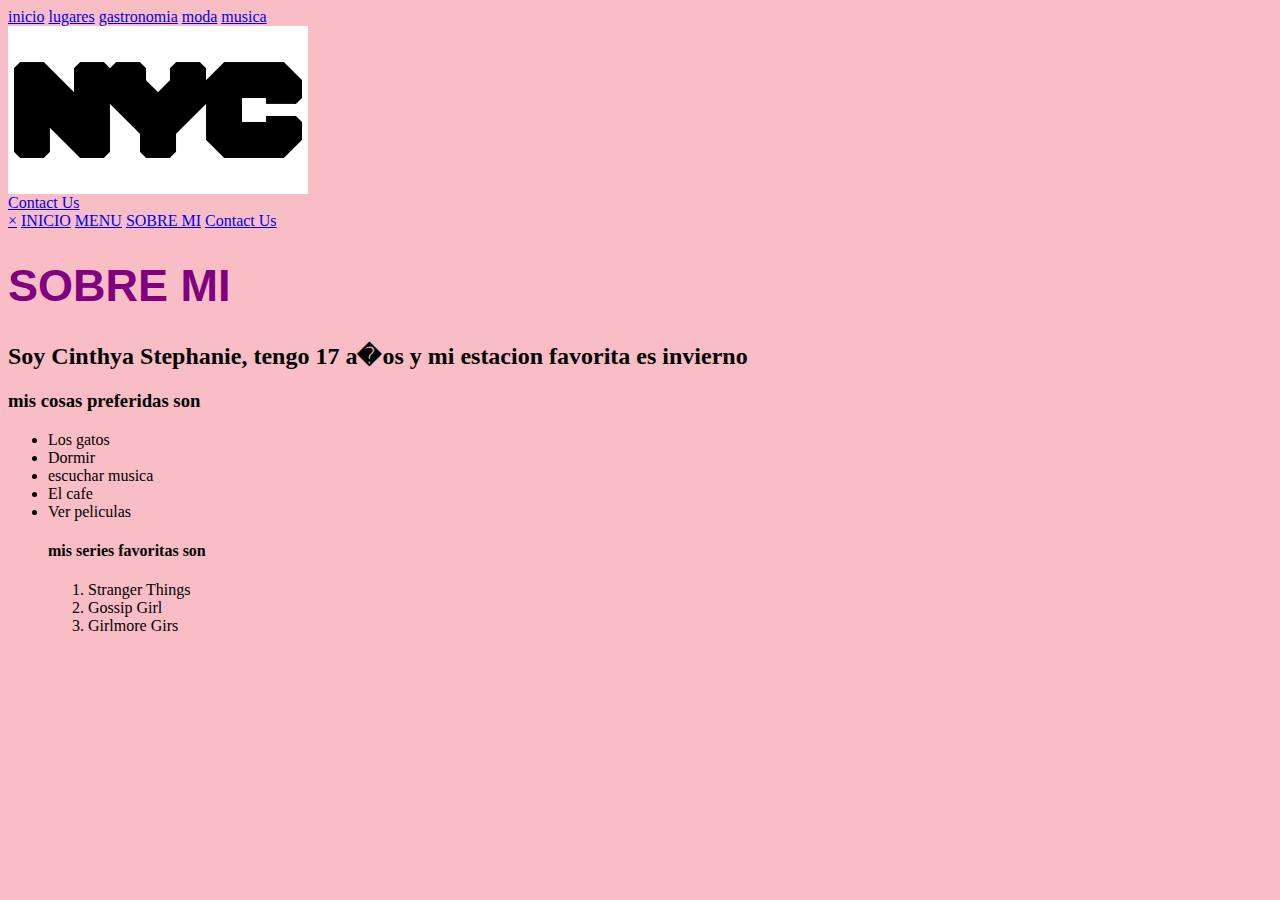
<file: WEB/HTML/contacto.html>
<html>
 <head>
   <meta charset="UTF-8">
   <link rel="stylesheet" href="../CSS/estilo.css">
   <title> mi pagina </title>
 </head>
 <body>
<nav class="navbar">
        <div class="menu-left">
            <a href="pagina3.HTML">inicio</a>
            <a href="pagina2.HTML">lugares</a>
            <a href="SOBREMI.HTML">gastronomia</a>
            <a href="MODA.HTML">moda</a>
            <a href="musica.HTML">musica</a>
        </div>
        <div class="logo">
            <img src="../IMAGENES/IMAGEN6.png" alt="Logo">
        </div>
        <div class="menu-right">
            <a href="contacto.HTML" class="cta-button">Contact Us</a>
            <div class="hamburger" onclick="toggleMobileMenu()">
                <span></span>
                <span></span>
                <span></span>
            </div>
        </div>
    </nav>
    <div id="mobileMenu" class="mobile-menu">
        <a href="#" class="closebtn" onclick="toggleMobileMenu()">&times;</a>
        <a href="#">INICIO</a>
        <a href="#">MENU</a>
        <a href="#">SOBRE MI</a>
       <a href="contacto.HTML" class="cta-button">Contact Us</a>
       
    </div>
    <h1> SOBRE MI </h1>
    <h2> Soy Cinthya Stephanie, tengo 17 a�os y mi estacion favorita es invierno </h2>
    <h3> mis cosas preferidas son </h3>
    <ul>
      <li> Los gatos </li>
      <li> Dormir </li>
      <li> escuchar musica </li>
      <li> El cafe </li>
      <li> Ver peliculas </li>
    <h4> mis series favoritas son </h4>
     <ol> 
       <li> Stranger Things </li>
       <li> Gossip Girl </li>
       <li> Girlmore Girs </li>
      </ol>
    </ul>
 </body>
</html>
</file>
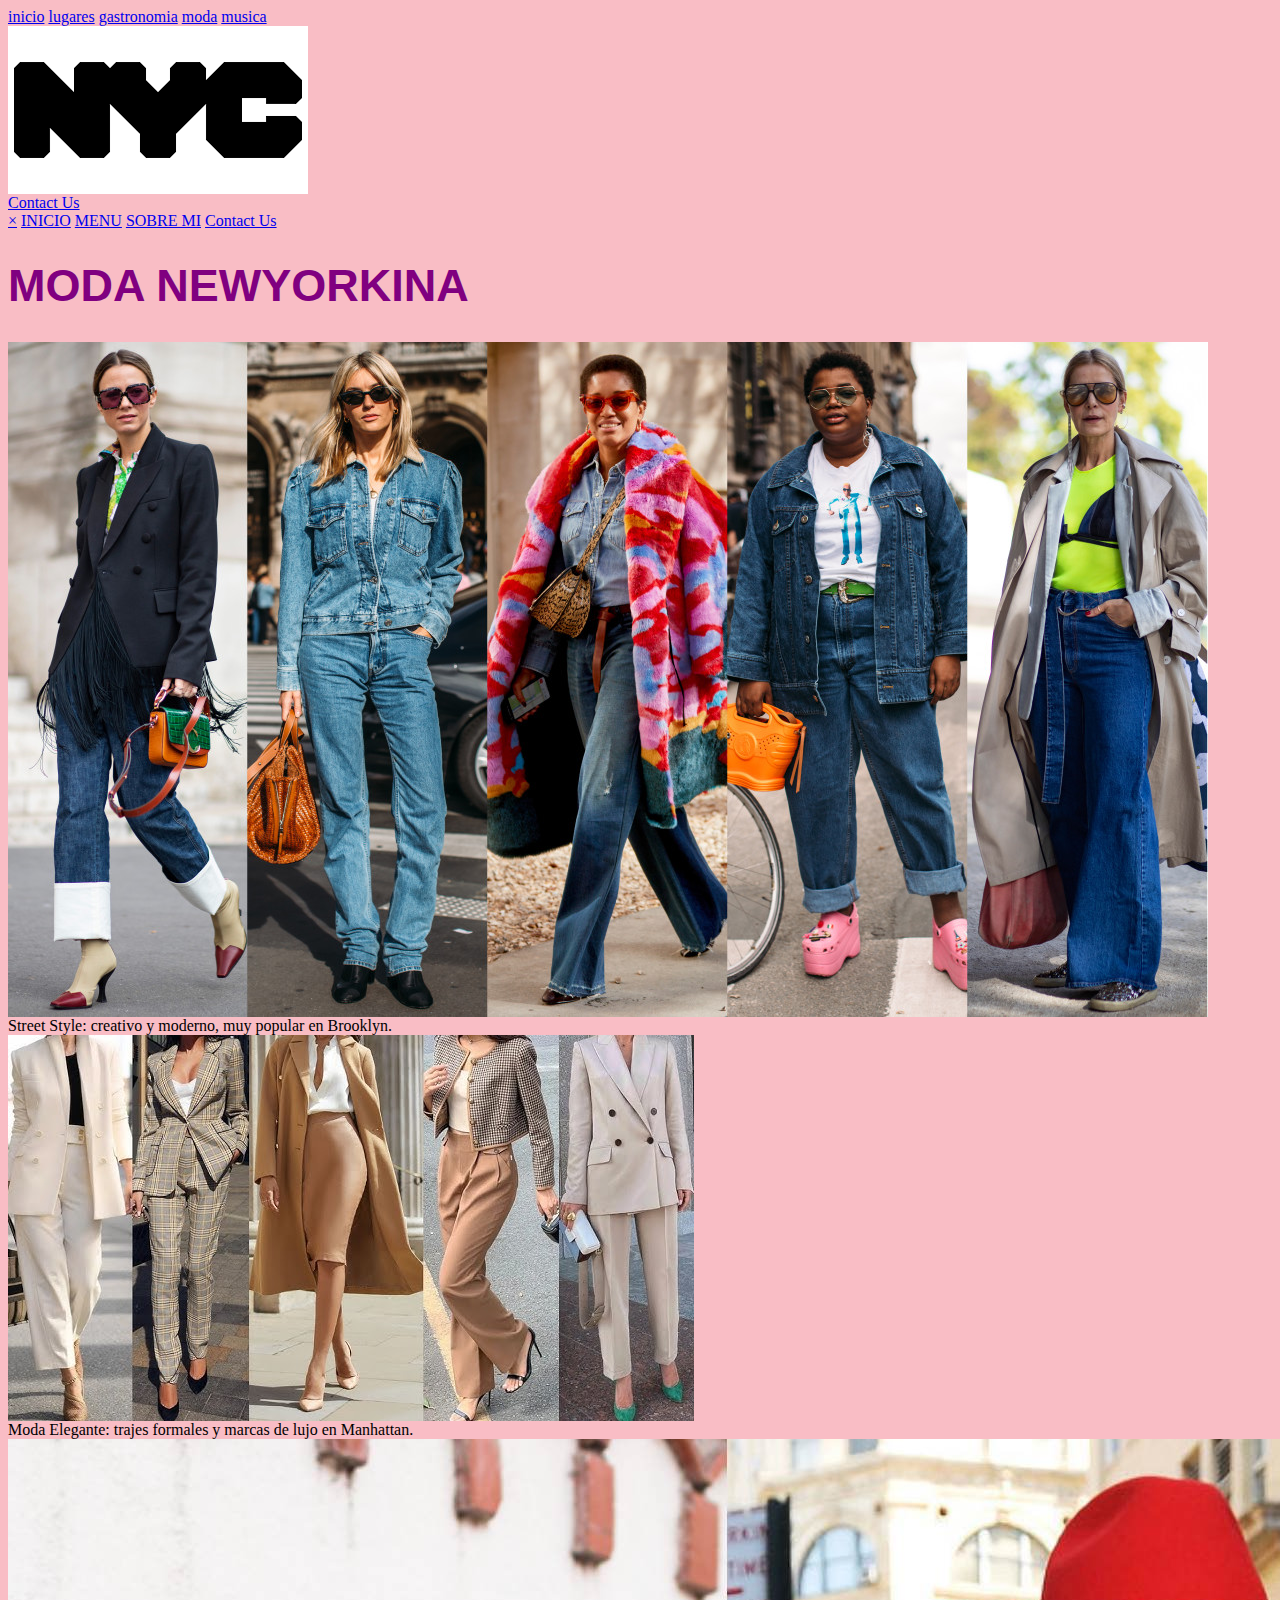
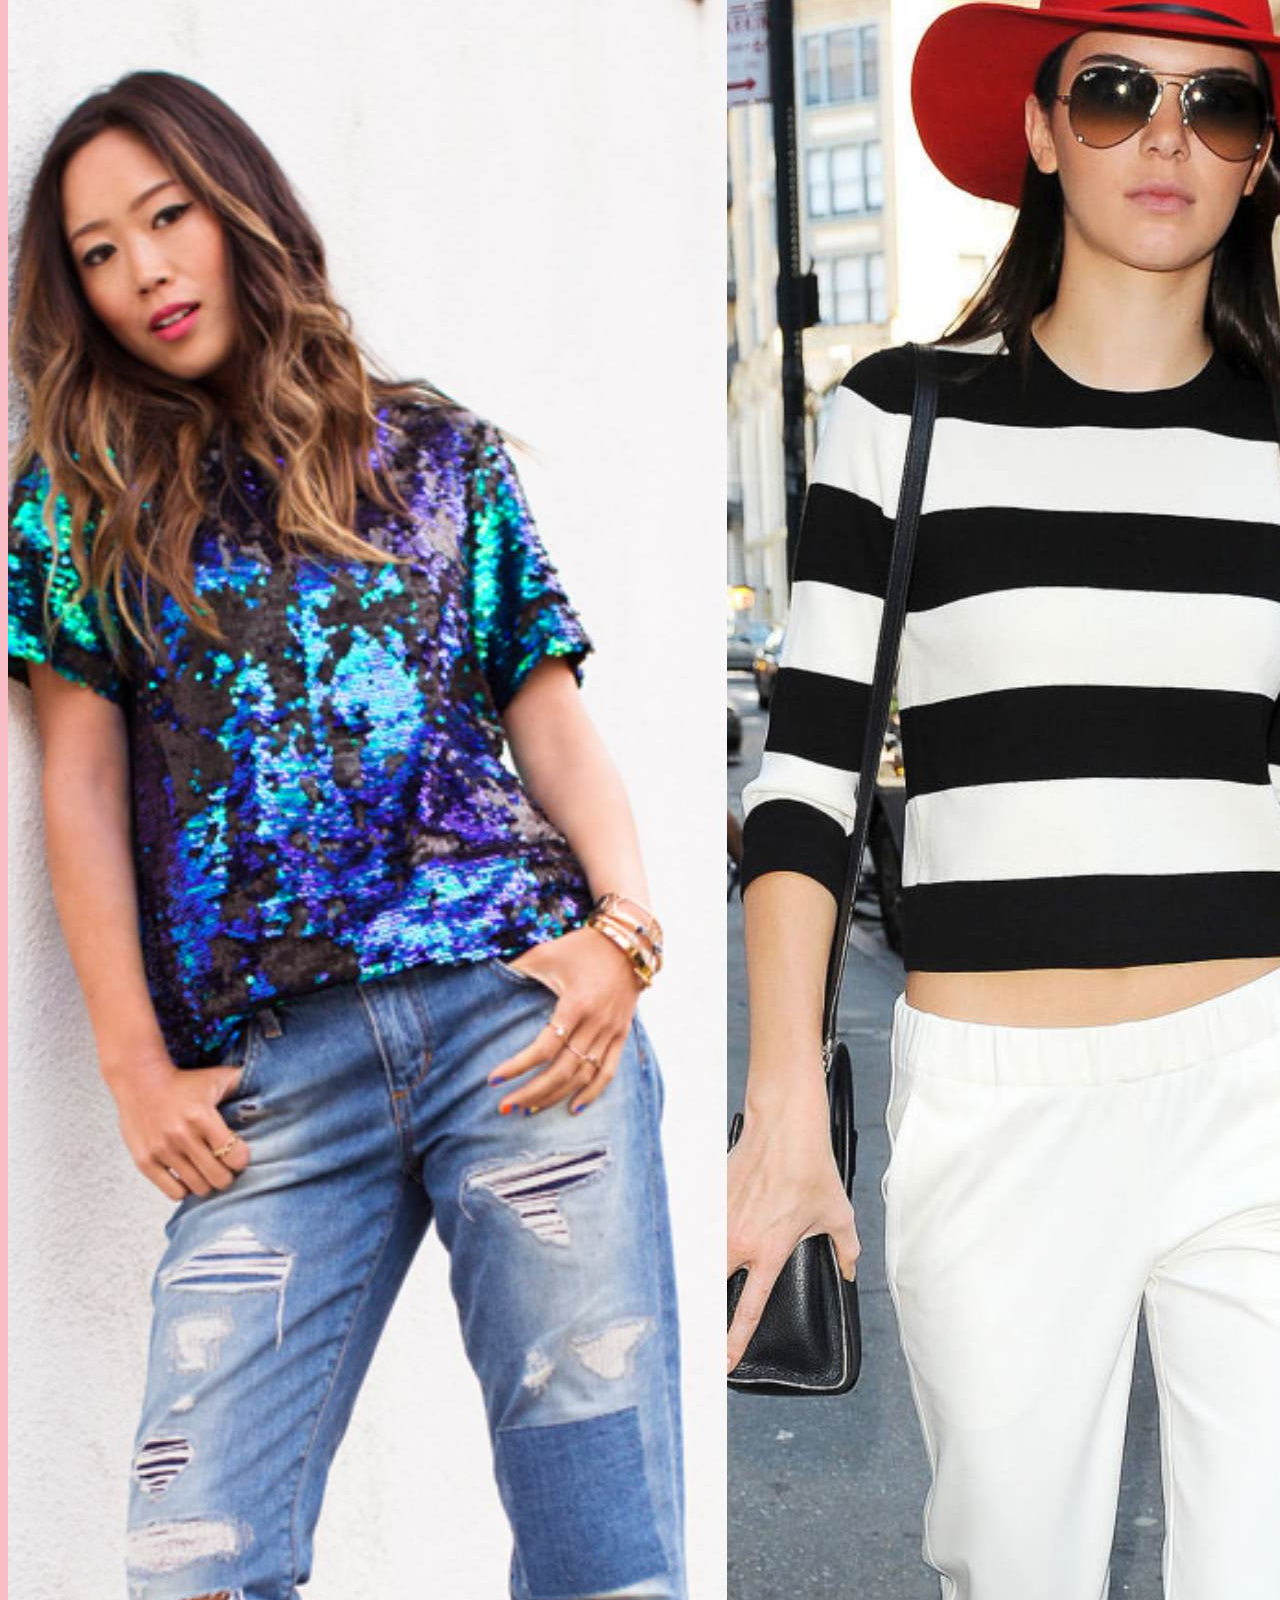
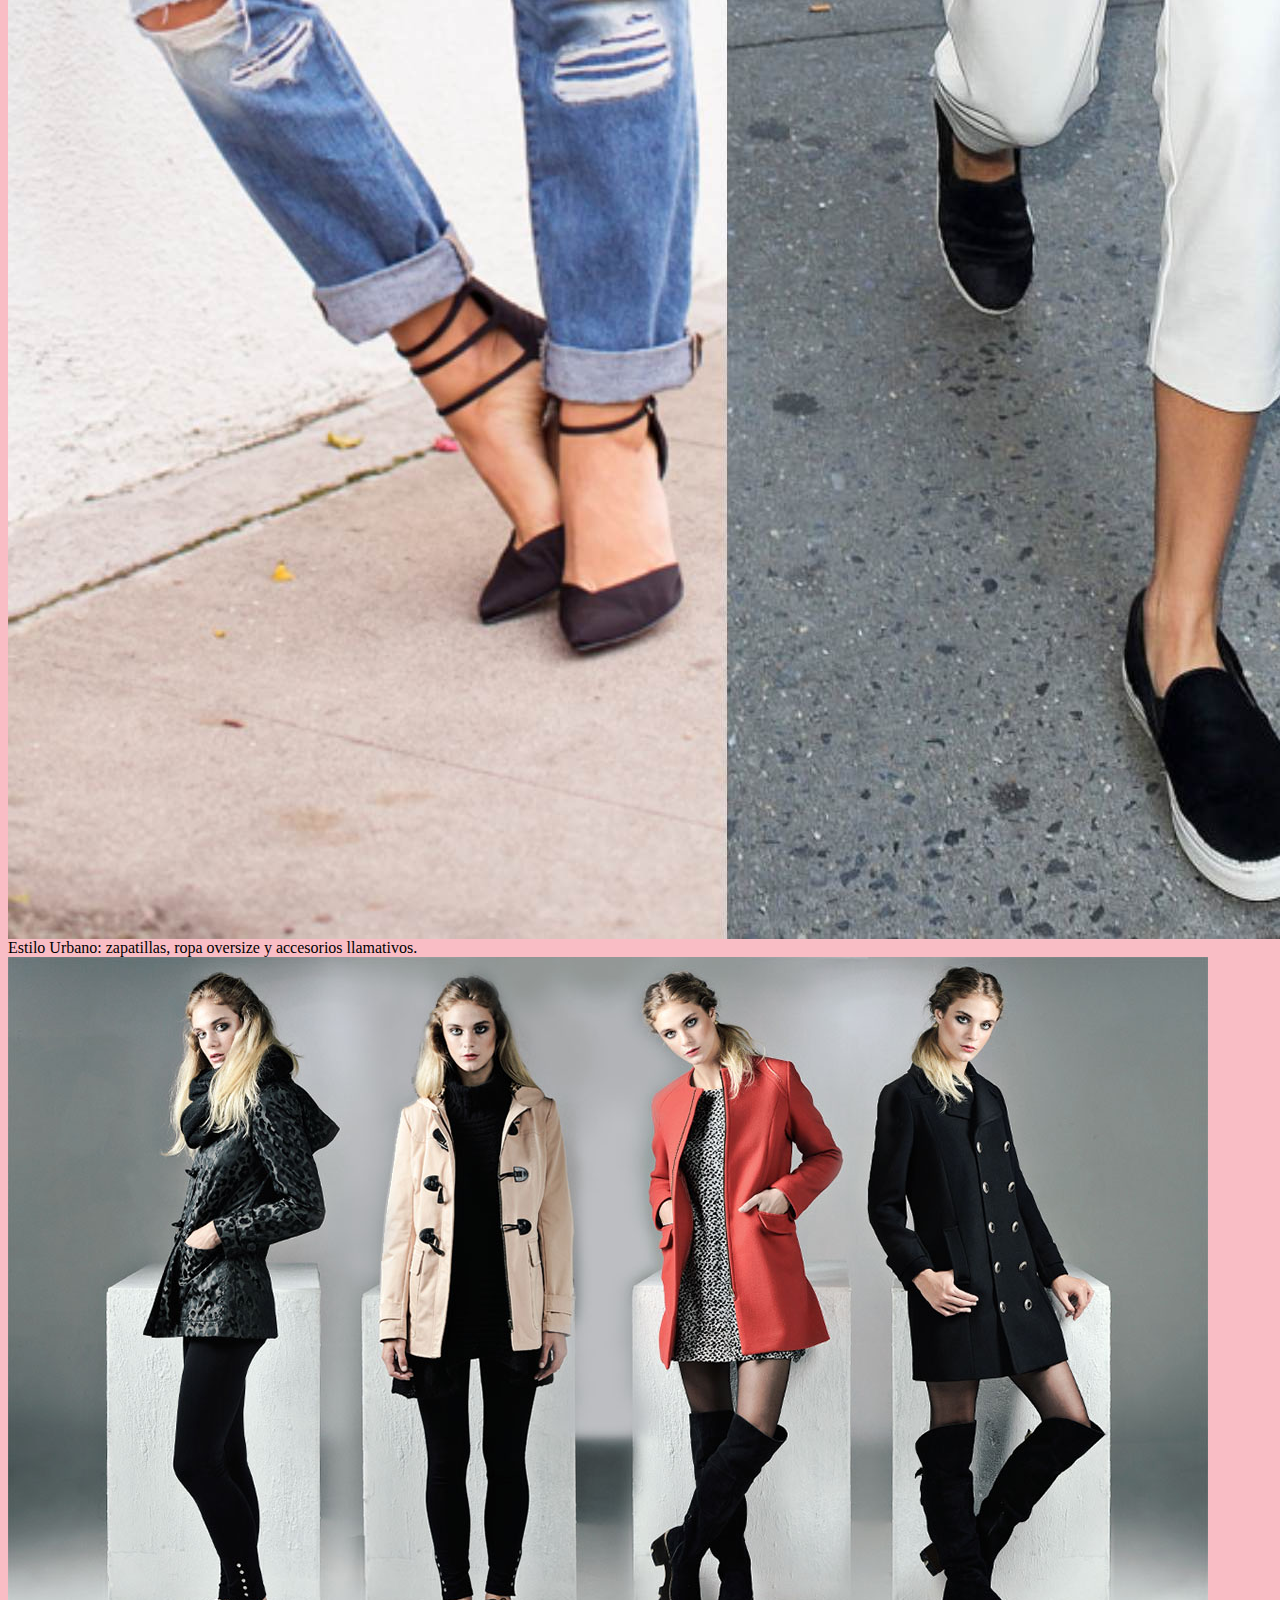
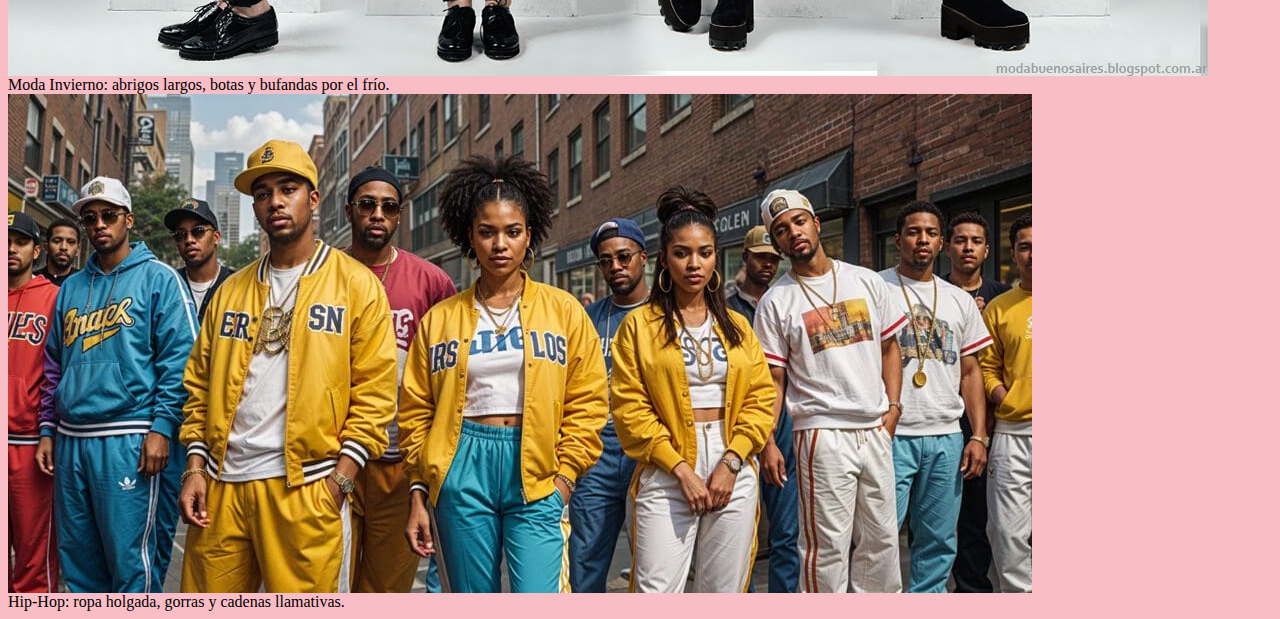
<file: WEB/HTML/MODA.html>
<html>
 <head>
   <meta charset="UTF-8">
   <link rel="stylesheet" href="../CSS/estilo.css">
   <title> PAGINA3 </title>
 </head>
 <body>
 <nav class="navbar">
        <div class="menu-left">
           <a href="pagina3.HTML">inicio</a>
            <a href="pagina2.HTML">lugares</a>
            <a href="SOBREMI.HTML">gastronomia</a>
            <a href="MODA.HTML">moda</a>
            <a href="musica.HTML">musica</a>
        </div>
        <div class="logo">
            <img src="../IMAGENES/IMAGEN6.png" alt="Logo">
        </div>
        <div class="menu-right">
            <a href="contacto.HTML" class="cta-button">Contact Us</a>
            <div class="hamburger" onclick="toggleMobileMenu()">
                <span></span>
                <span></span>
                <span></span>
            </div>
        </div>
    </nav>
    <div id="mobileMenu" class="mobile-menu">
        <a href="#" class="closebtn" onclick="toggleMobileMenu()">&times;</a>
        <a href="pagina3.HTML">INICIO</a>
        <a href="pagina3.HTML">MENU</a>
        <a href="contacto.HTML">SOBRE MI</a>
        <a href="contacto.HTML" class="cta-button">Contact Us</a>
      </div> 
     <h1> MODA NEWYORKINA </h1>
    <div class="galeria">

        <div class="tarjeta">
            <img src="../IMAGENES/IMAGEN40.jpg" alt="Street Style">
            <div class="descripcion">Street Style: creativo y moderno, muy popular en Brooklyn.</div>
        </div>

        <div class="tarjeta">
            <img src="../IMAGENES/IMAGEN32.jpg" alt="Moda Elegante">
            <div class="descripcion">Moda Elegante: trajes formales y marcas de lujo en Manhattan.</div>
        </div>

        <div class="tarjeta">
            <img src="../IMAGENES/IMAGEN41.jpg" alt="Estilo Urbano">
            <div class="descripcion">Estilo Urbano: zapatillas, ropa oversize y accesorios llamativos.</div>
        </div>

        <div class="tarjeta">
            <img src="../IMAGENES/IMAGEN34.jpg" alt="Moda Invierno">
            <div class="descripcion">Moda Invierno: abrigos largos, botas y bufandas por el frío.</div>
        </div>

        <div class="tarjeta">
            <img src="../IMAGENES/IMAGEN43.jpg" alt="Moda Hip Hop">
            <div class="descripcion">Hip-Hop: ropa holgada, gorras y cadenas llamativas.</div>
        </div>

    </div>
           
 </body>
</html>
</file>
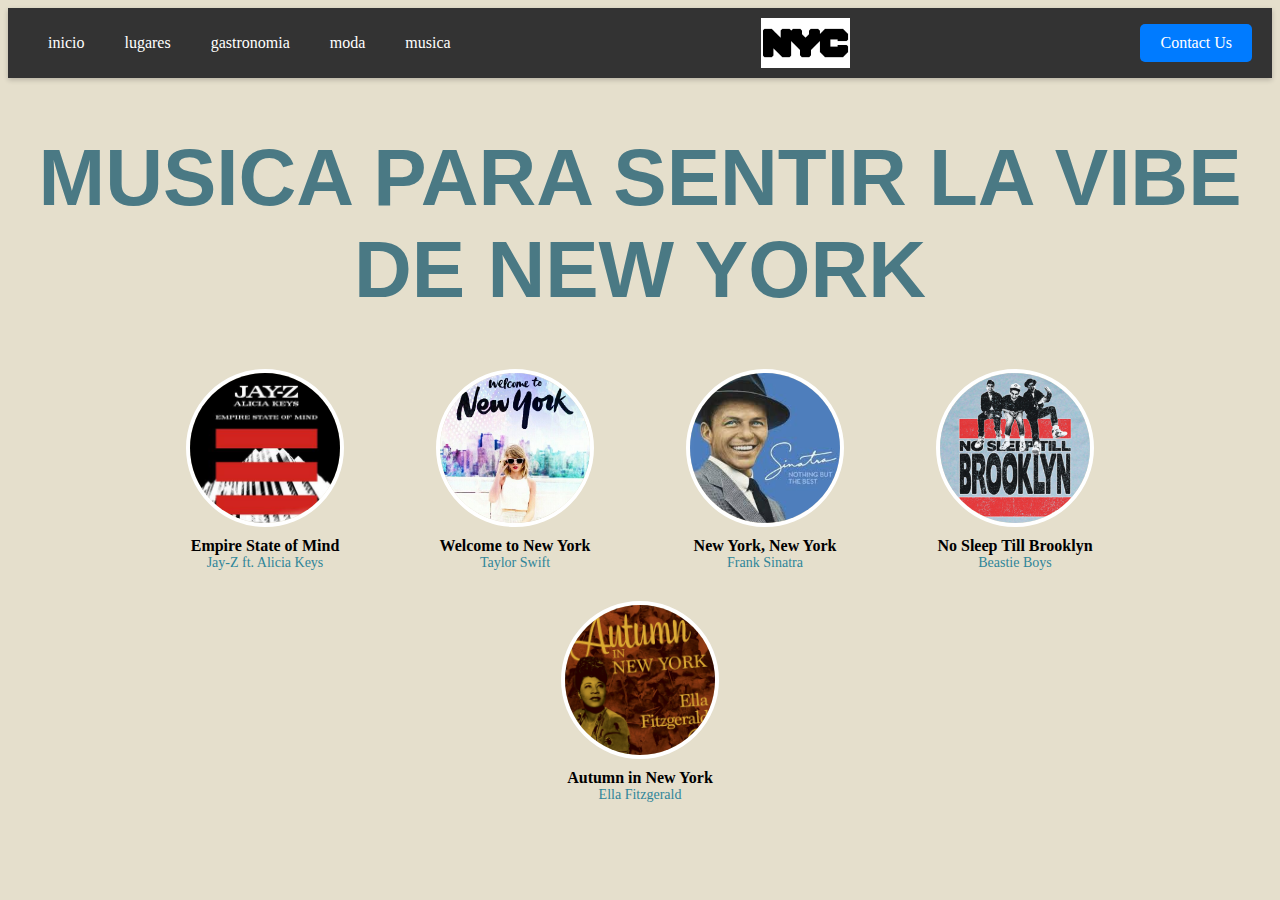
<file: WEB/HTML/musica.html>
<html>
 <head>
   <meta charset="UTF-8">
   <link rel="stylesheet" href="../CSS3/estilo.css">
   <title> INICIO </title>
 </head>
 <body>
 <nav class="navbar">
        <div class="menu-left">
            <a href="pagina3.HTML">inicio</a>
            <a href="pagina2.HTML">lugares</a>
            <a href="SOBREMI.HTML">gastronomia</a>
            <a href="MODA.HTML">moda</a>
            <a href="musica.HTML">musica</a>
        </div>
        <div class="logo">
            <img src="../IMAGENES/IMAGEN6.png" alt="Logo">
        </div>
        <div class="menu-right">
            <a href="contacto.HTML" class="cta-button">Contact Us</a>
            <div class="hamburger" onclick="toggleMobileMenu()">
                <span></span>
                <span></span>
                <span></span>
            </div>
        </div>
    </nav>
    <div id="mobileMenu" class="mobile-menu">
        <a href="#" class="closebtn" onclick="toggleMobileMenu()">&times;</a>
        <a href="#">INICIO</a>
        <a href="#">MENU</a>
        <a href="#">SOBRE MI</a>
        <a href="#" class="cta-button">Contact Us</a>
    </div>
   <h1> MUSICA PARA SENTIR LA VIBE DE NEW YORK</h1>
  
         <div class="galeria-musica">

        <div class="tarjeta-musica">
            <img src="../IMAGENES/IMAGEN60.jpg" alt="Empire State of Mind">
            <div class="info">
                <p class="cancion">Empire State of Mind</p>
                <p class="artista">Jay-Z ft. Alicia Keys</p>
            </div>
        </div>

        <div class="tarjeta-musica">
            <img src="../IMAGENES/IMAGEN61.jpg" alt="Welcome to New York">
            <div class="info">
                <p class="cancion">Welcome to New York</p>
                <p class="artista">Taylor Swift</p>
            </div>
        </div>

        <div class="tarjeta-musica">
            <img src="../IMAGENES/IMAGEN62.jpg" alt="New York, New York">
            <div class="info">
                <p class="cancion">New York, New York</p>
                <p class="artista">Frank Sinatra</p>
            </div>
        </div>

        <div class="tarjeta-musica">
            <img src="../IMAGENES/IMAGEN63.jpg" alt="No Sleep Till Brooklyn">
            <div class="info">
                <p class="cancion">No Sleep Till Brooklyn</p>
                <p class="artista">Beastie Boys</p>
            </div>
        </div>

        <div class="tarjeta-musica">
            <img src="../IMAGENES/IMAGEN64.jpg" alt="Autumn in New York">
            <div class="info">
                <p class="cancion">Autumn in New York</p>
                <p class="artista">Ella Fitzgerald</p>
            </div>
     
        
        </div>

    </div>   
     
 </body>
</html>
</file>
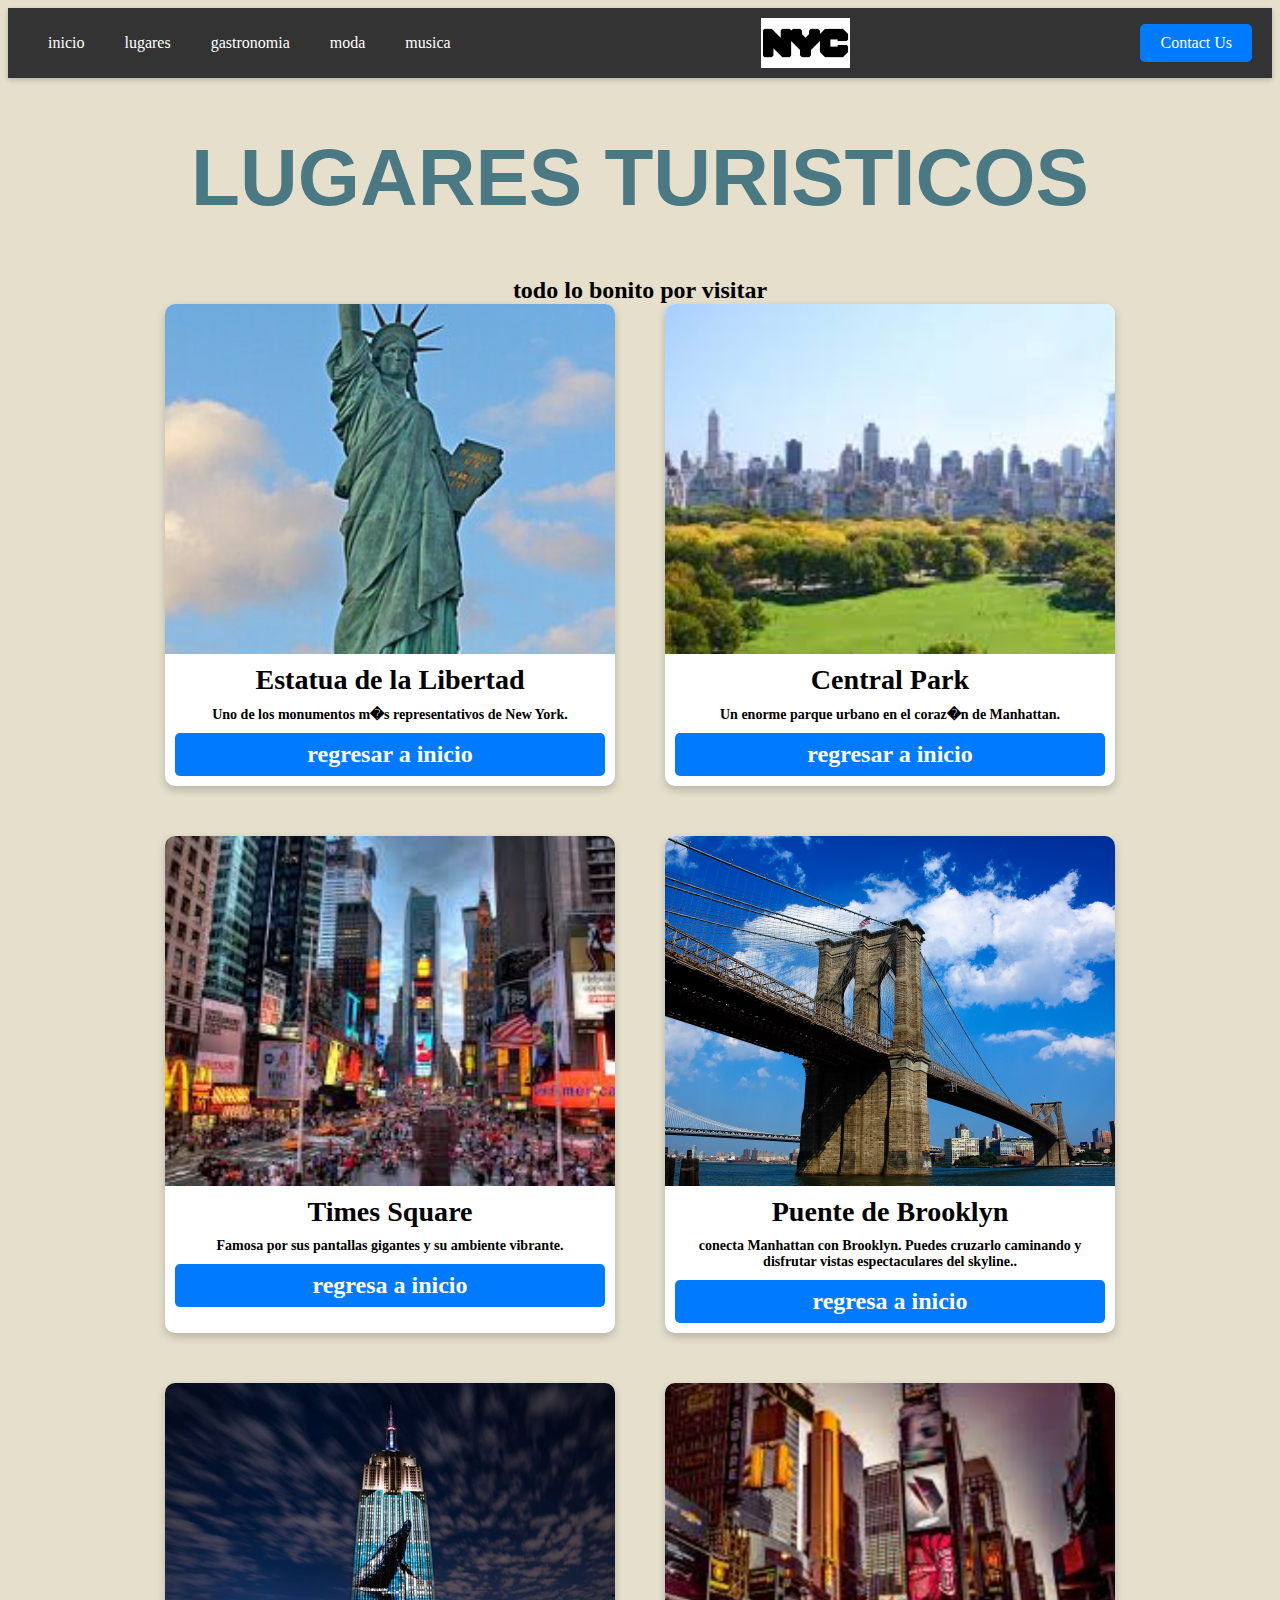
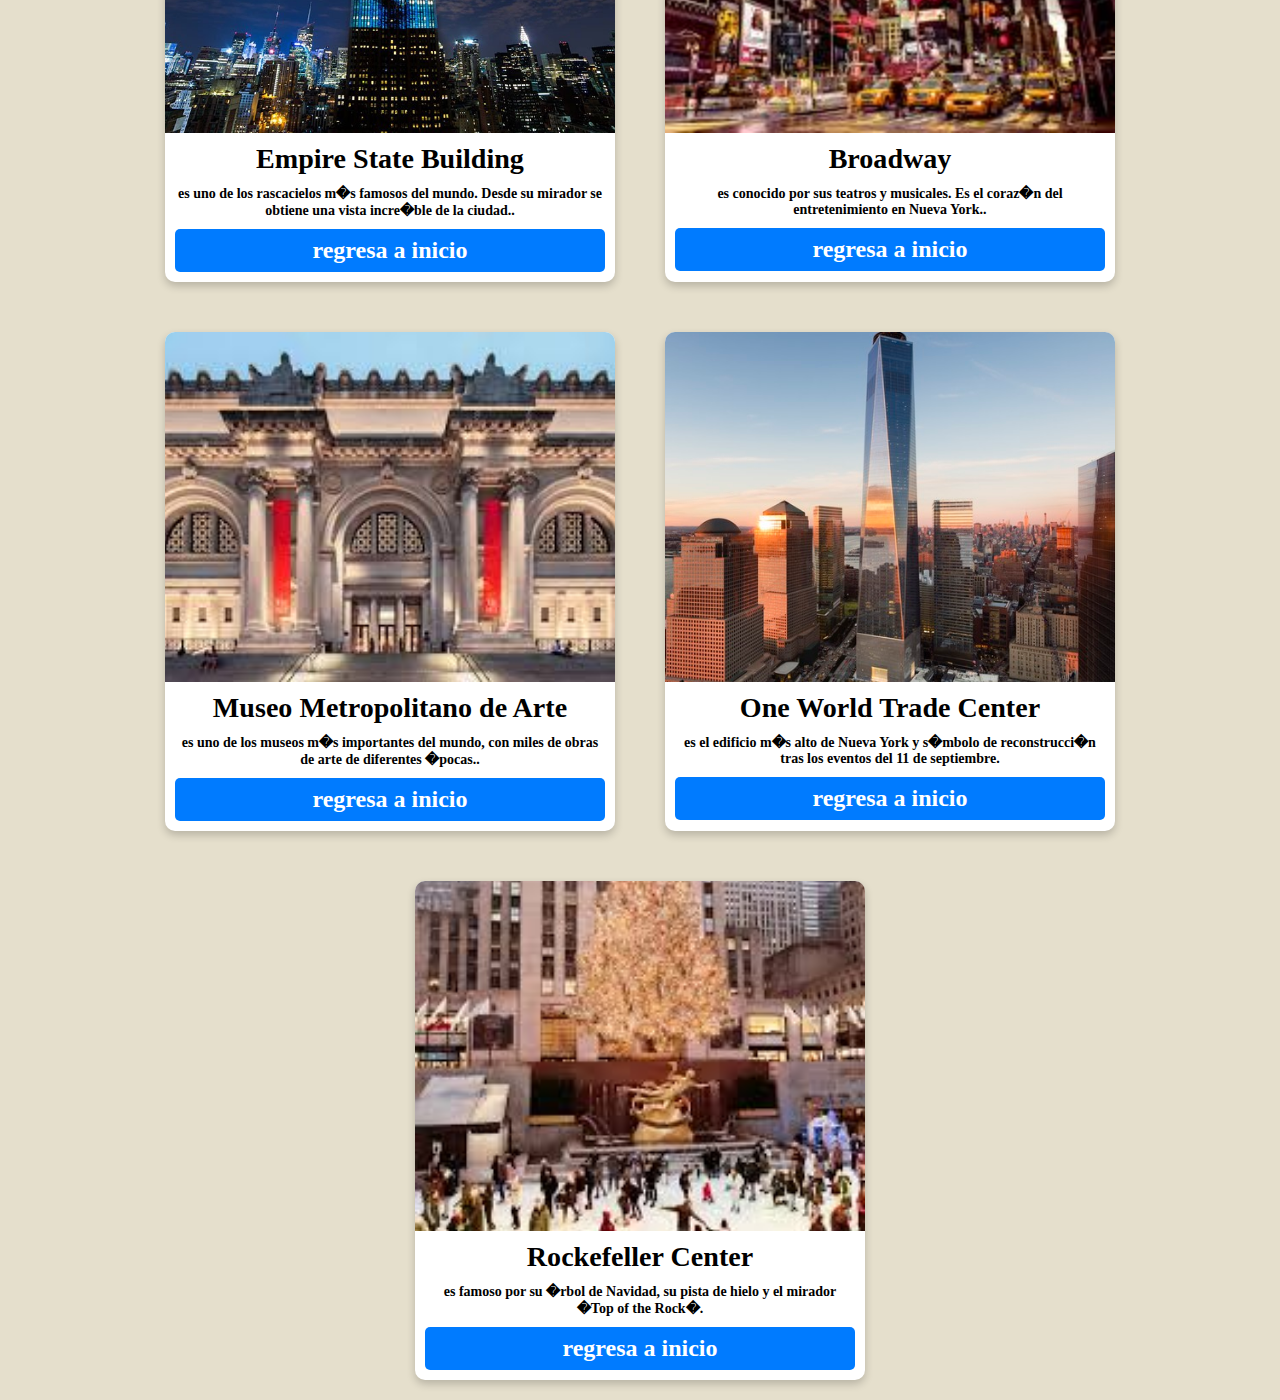
<file: WEB/HTML/pagina2.html>
<html>
 <head>
   <meta charset="UTF-8">
   <link rel="stylesheet" href="../CSS2/estilo.css">
   <title> mi pagina </title>
 </head>
 <body>
   <nav class="navbar">
        <div class="menu-left">
            <a href="pagina3.HTML">inicio</a>
            <a href="pagina2.HTML">lugares</a>
            <a href="SOBREMI.HTML">gastronomia</a>
            <a href="MODA.HTML">moda</a>
            <a href="musica.HTML">musica</a>
        </div>
        <div class="logo">
            <img src="../IMAGENES/IMAGEN6.png" alt="Logo">
        </div>
        <div class="menu-right">
            <a href="contacto.HTML" class="cta-button">Contact Us</a>
            <div class="hamburger" onclick="toggleMobileMenu()">
                <span></span>
                <span></span>
                <span></span>
            </div>
        </div>
    </nav>
    <div id="mobileMenu" class="mobile-menu">
        <a href="#" class="closebtn" onclick="toggleMobileMenu()">&times;</a>
        <a href="pagina3.HTML">INICIO</a>
        <a href="pagina3.HTML">MENU</a>
        <a href="contacto.HTML">SOBRE MI</a>
        <a href="contacto.HTML" class="cta-button">Contact Us</a>
    </div> 
   <h1> LUGARES TURISTICOS </h1>
   <h2> todo lo bonito por visitar

 
  <div class="contenedor-tarjetas">

    
   <div class="tarjeta">
      
     <img src="../IMAGENES/IMAGEN17.jpg" alt="Estatua de la Libertad">
      
     <h3>Estatua de la Libertad</h3>
      
      <p>Uno de los monumentos m�s representativos de New York.</p>
     
     <a href="pagina3.HTML">regresar a inicio</a>
   
   </div>

    
     <div class="tarjeta">
        
     <img src="../IMAGENES/IMAGEN15.jpg" alt="Central Park">
      
     <h3>Central Park</h3>
      
     <p>Un enorme parque urbano en el coraz�n de Manhattan.</p>
       
     <a href="pagina3.HTML">regresar a inicio</a>
    
    </div>

   
      <div class="tarjeta">
     
      <img src="../IMAGENES/IMAGEN16.jpg" alt="Times Square">
      
      <h3>Times Square</h3>
     
      <p>Famosa por sus pantallas gigantes y su ambiente vibrante.</p>
     
      <a href="pagina3.HTML">regresa a inicio </a>
   
     </div>
      
      <div class="tarjeta">
     
      <img src="../IMAGENES/IMAGEN18.jpg" alt="Puente de Brooklyn">
      
      <h3>Puente de Brooklyn</h3>
     
      <p>conecta Manhattan con Brooklyn. Puedes cruzarlo caminando y disfrutar vistas espectaculares del skyline..</p>
     
      <a href="pagina3.HTML">regresa a inicio </a>
   
     </div>
 
     <div class="tarjeta">
     
      <img src="../IMAGENES/IMAGEN20.jpg" alt="Empire State Building">
      
      <h3>Empire State Building</h3>
     
      <p>es uno de los rascacielos m�s famosos del mundo. Desde su mirador se obtiene una vista incre�ble de la ciudad..</p>
     
      <a href="pagina3.HTML">regresa a inicio </a>
   
     </div>

       <div class="tarjeta">
     
      <img src="../IMAGENES/IMAGEN21.jpg" alt="Broadway">
      
      <h3>Broadway</h3>
     
      <p>es conocido por sus teatros y musicales. Es el coraz�n del entretenimiento en Nueva York..</p>
     
      <a href="pagina3.HTML">regresa a inicio </a>
   
     </div>
 
      <div class="tarjeta">
     
      <img src="../IMAGENES/IMAGEN22.jpg" alt="Museo Metropolitano de Arte">
      
      <h3>Museo Metropolitano de Arte</h3>
     
      <p>es uno de los museos m�s importantes del mundo, con miles de obras de arte de diferentes �pocas..</p>
     
      <a href="pagina3.HTML">regresa a inicio </a>
   
     </div>
     
    <div class="tarjeta">
     
      <img src="../IMAGENES/IMAGEN23.jpg" alt="One World Trade Center">
      
      <h3>One World Trade Center</h3>
     
      <p>es el edificio m�s alto de Nueva York y s�mbolo de reconstrucci�n tras los eventos del 11 de septiembre.</p>
     
      <a href="pagina3.HTML">regresa a inicio </a>
   
     </div>
    
     <div class="tarjeta">
     
      <img src="../IMAGENES/IMAGEN24.jpg" alt="Rockefeller Center">
      
      <h3>Rockefeller Center</h3>
     
      <p>es famoso por su �rbol de Navidad, su pista de hielo y el mirador �Top of the Rock�.</p>
     
      <a href="pagina3.HTML">regresa a inicio </a>
   
     </div>


     

   </div>
</section>

   
 </body>
</html>
</file>
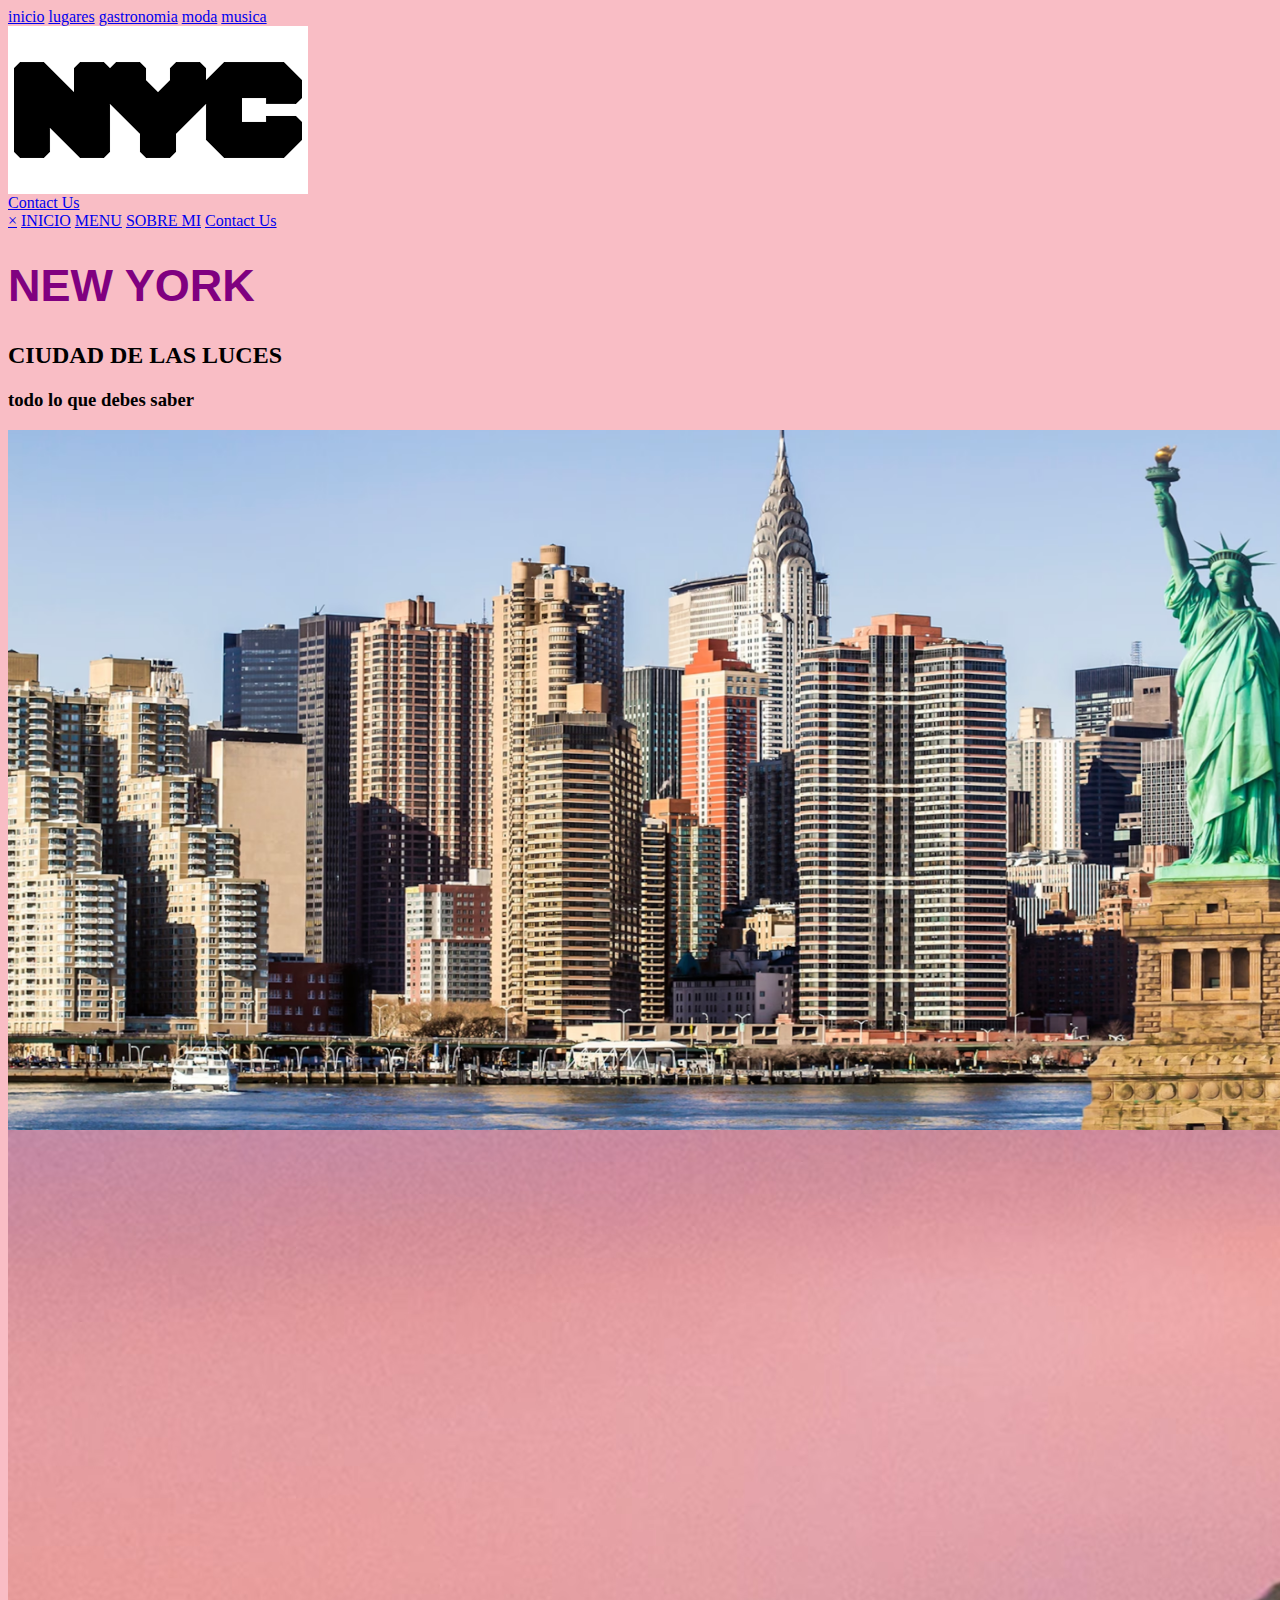
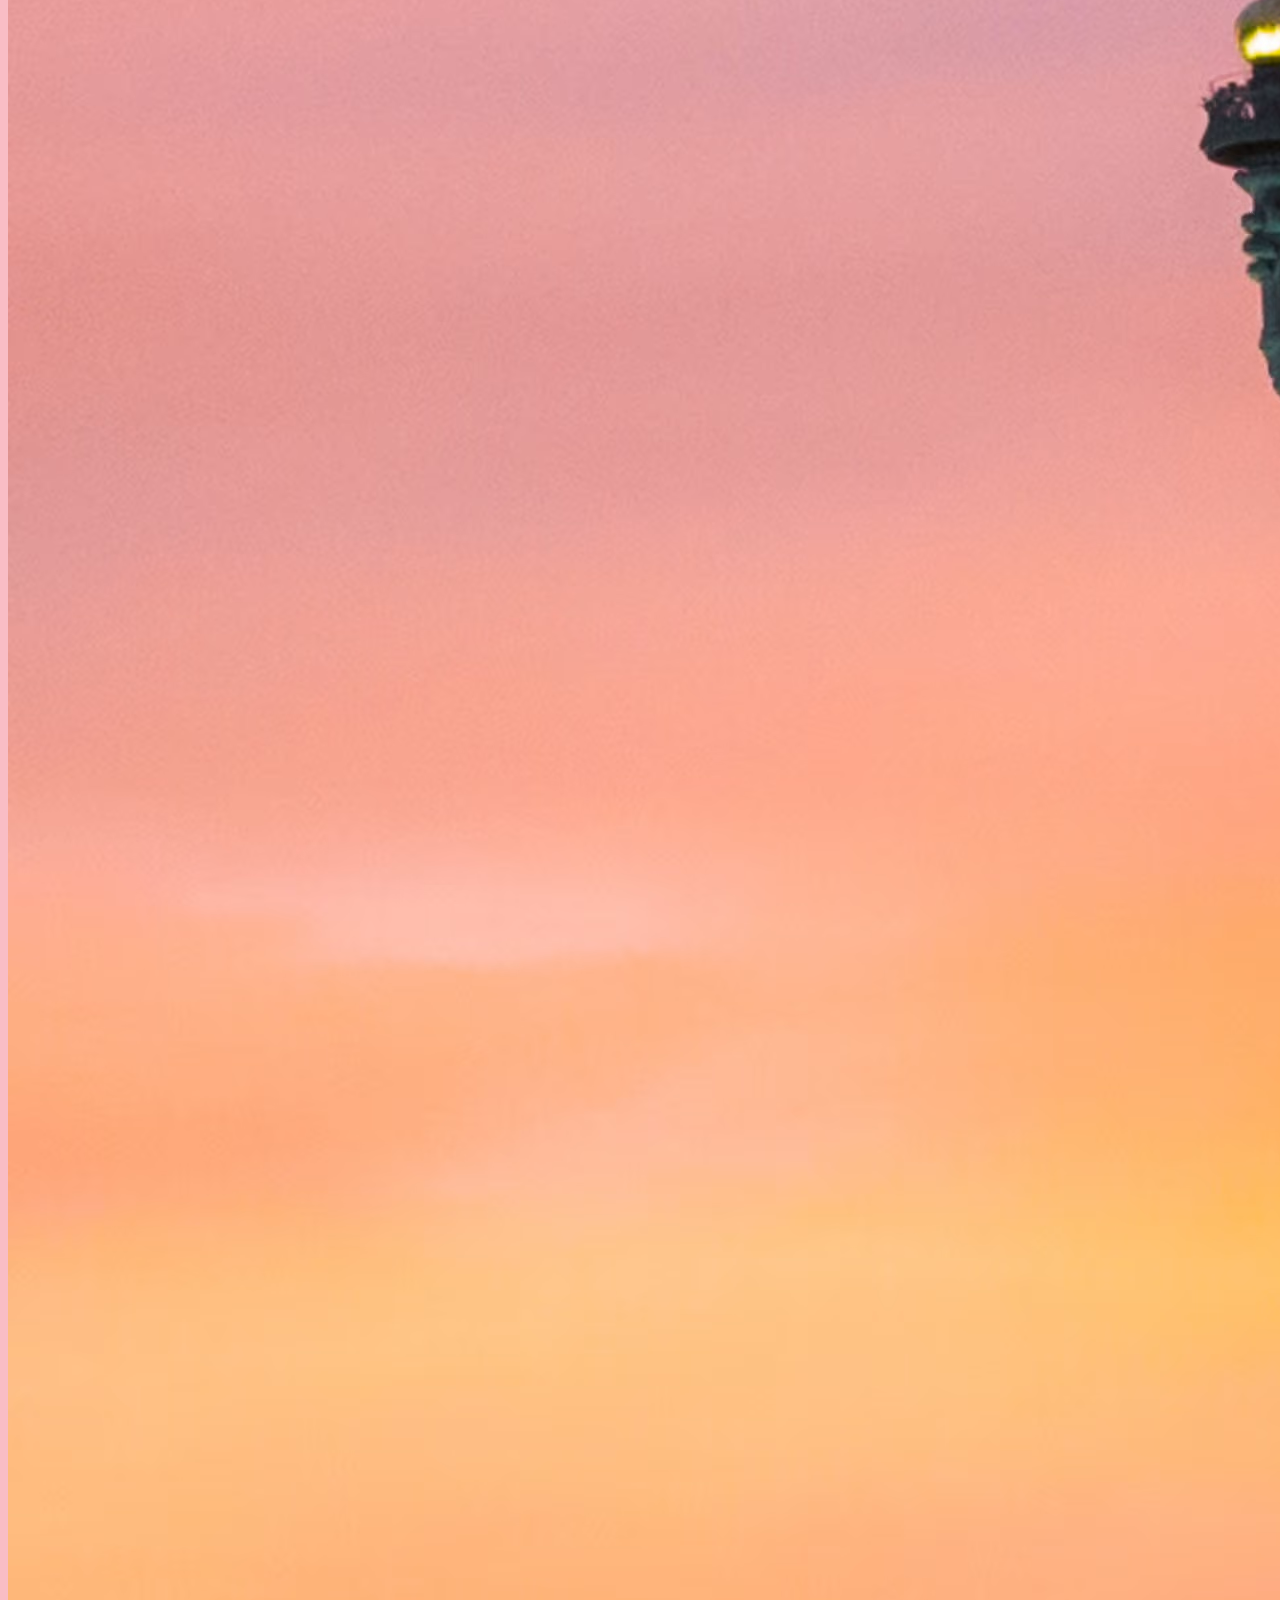
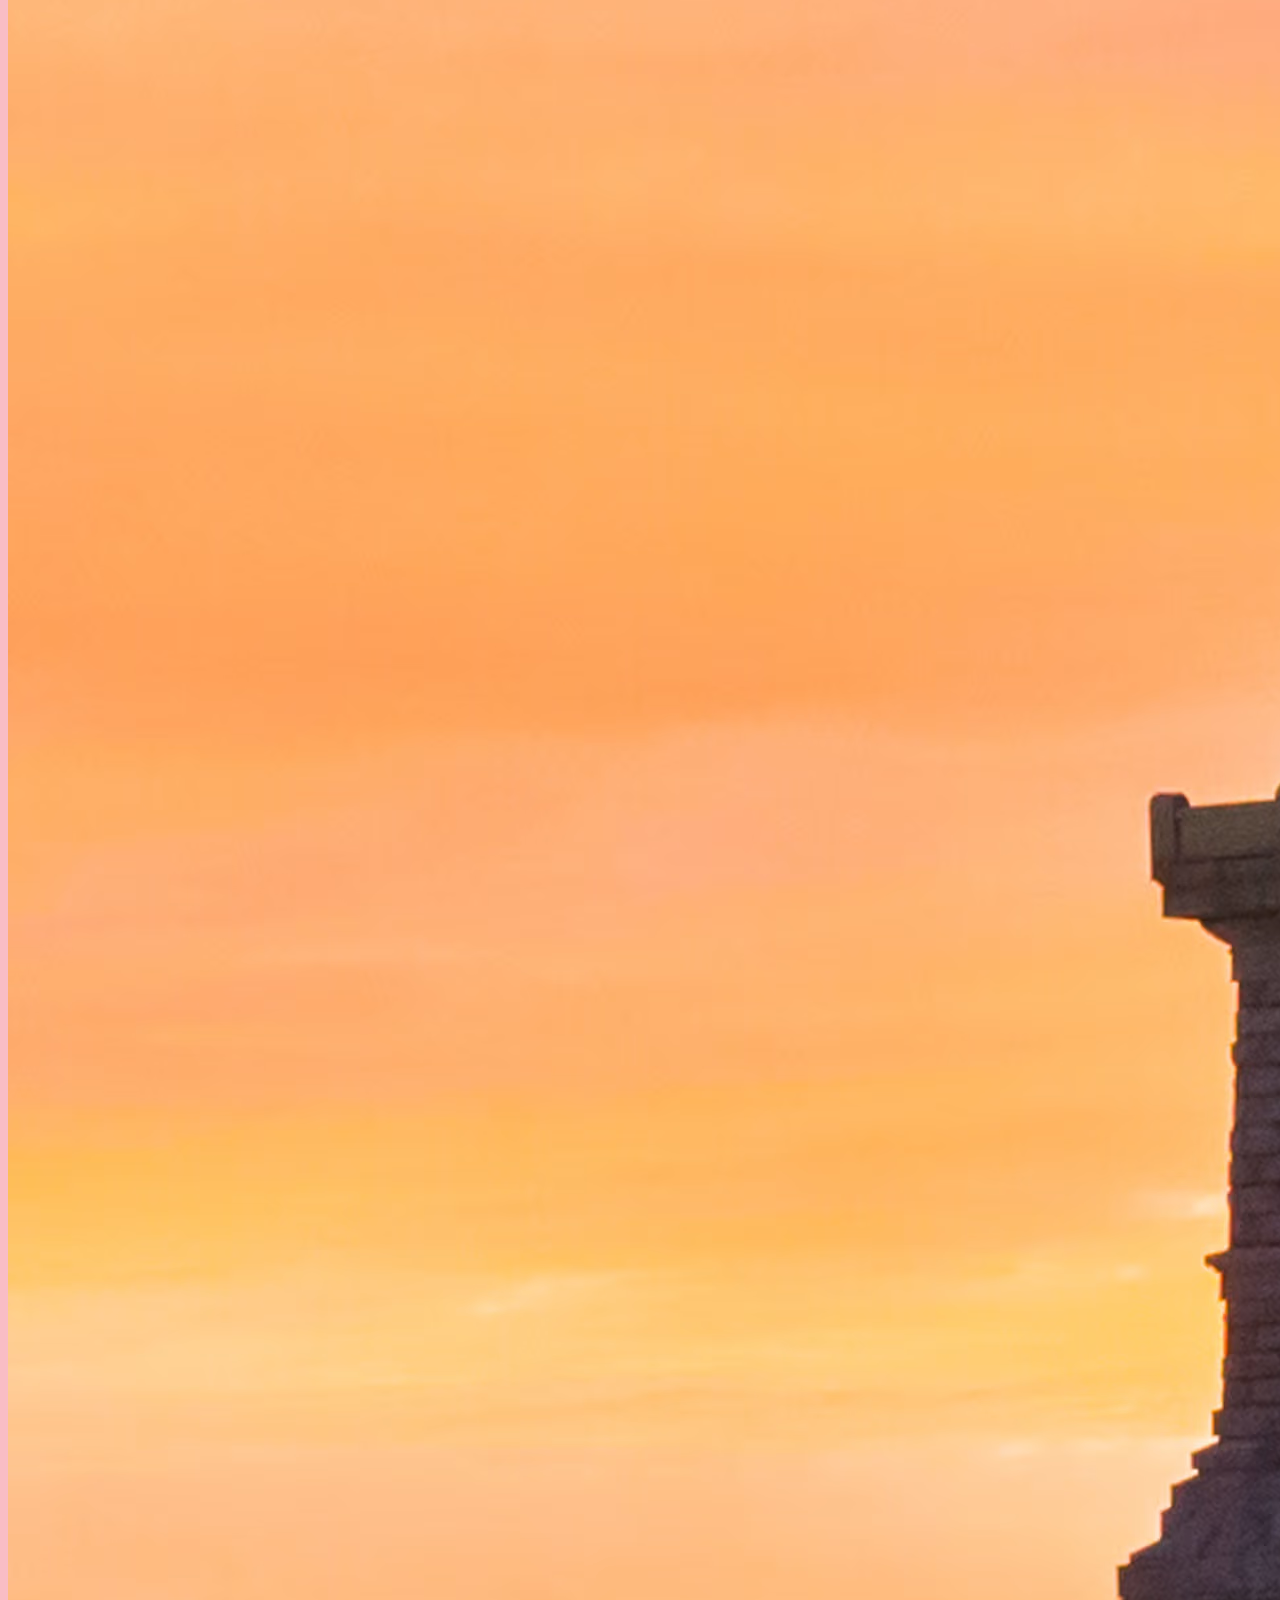
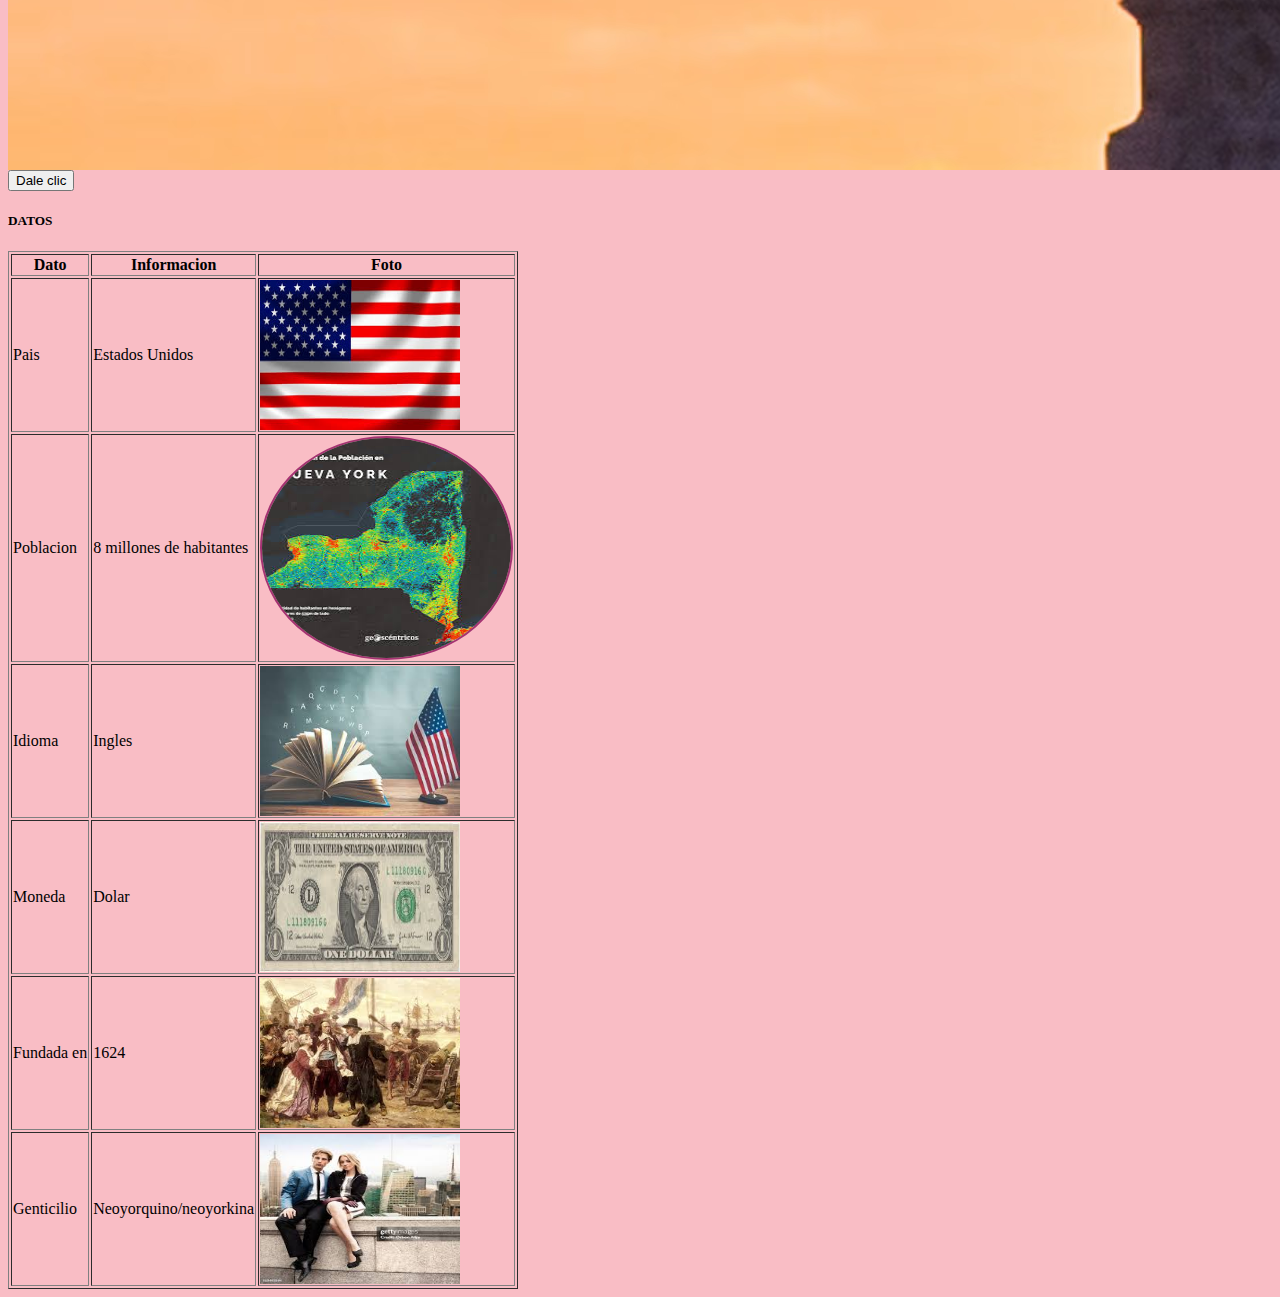
<file: WEB/HTML/pagina3.html>
<html>
 <head>
   <meta charset="UTF-8">
   <link rel="stylesheet" href="../CSS/estilo.css">
   <title> INICIO </title>
 </head>
 <body>
 <nav class="navbar">
        <div class="menu-left">
            <a href="pagina3.HTML">inicio</a>
            <a href="pagina2.HTML">lugares</a>
            <a href="SOBREMI.HTML">gastronomia</a>
            <a href="MODA.HTML">moda</a>
            <a href="musica.HTML">musica</a>
        </div>
        <div class="logo">
            <img src="../IMAGENES/IMAGEN6.png" alt="Logo">
        </div>
        <div class="menu-right">
            <a href="contacto.HTML" class="cta-button">Contact Us</a>
            <div class="hamburger" onclick="toggleMobileMenu()">
                <span></span>
                <span></span>
                <span></span>
            </div>
        </div>
    </nav>
    <div id="mobileMenu" class="mobile-menu">
        <a href="#" class="closebtn" onclick="toggleMobileMenu()">&times;</a>
        <a href="pagina3.HTML">INICIO</a>
        <a href="pagina3.HTML">MENU</a>
        <a href="contacto.HTML">SOBRE MI</a>
       <a href="contacto.HTML" class="cta-button">Contact Us</a>
       
    </div>
   <h1> NEW YORK </h1>
   <h2> CIUDAD DE LAS LUCES </h2>
   <h3> todo lo que debes saber </h3>
   <P>  </P>
   <img src="../IMAGENES/IMAGEN3.avif" width="1400" height="700">
   <img id="lisa2" src="../IMAGENES/IMAGEN4.avif">
   <br>
   <button id="lily"> Dale clic </button>
   <script src="../JAVASCRIPT/script.js" ></script>
   <h5> DATOS </h5>
    
  <table id="tabla1" border="1">
      <thead>
         <tr>
             <th>Dato</th>
             <th>Informacion</th>
             <th>Foto</th>
         </tr>
       </thead>
       <tbody>
         <tr>
             <td>Pais</td>
             <td> Estados Unidos</td>
             <td><img src="../IMAGENES/IMAGEN8.jpg" width="200" height="150"></td>
          <tr>
             <td>Poblacion</td>
             <td>8 millones de habitantes </td>
             <td> <img id="lisa" src="../IMAGENES/IMAGEN9.jpg"width="200" height="150"></td>
          <tr>
             <td>Idioma</td>
             <td>Ingles</td>
             <td> <img src="../IMAGENES/IMAGEN10.jpg" width="200" height="150"></td>
          <tr>
              <td>Moneda</td>
             <td>Dolar</td>
             <td> <img src="../IMAGENES/IMAGEN11.jpg" width="200" height="150"></td>
           <tr>
              <td>Fundada en </td>
             <td>1624</td>
             <td> <img src="../IMAGENES/IMAGEN12.jpg" width="200" height="150"></td>
           <tr>
              <td>Genticilio</td>
             <td>Neoyorquino/neoyorkina</td>
             <td> <img src="../IMAGENES/IMAGEN13.jpg" width="200" height="150"></td>
      </thead
     
 </body>
</html>
</file>
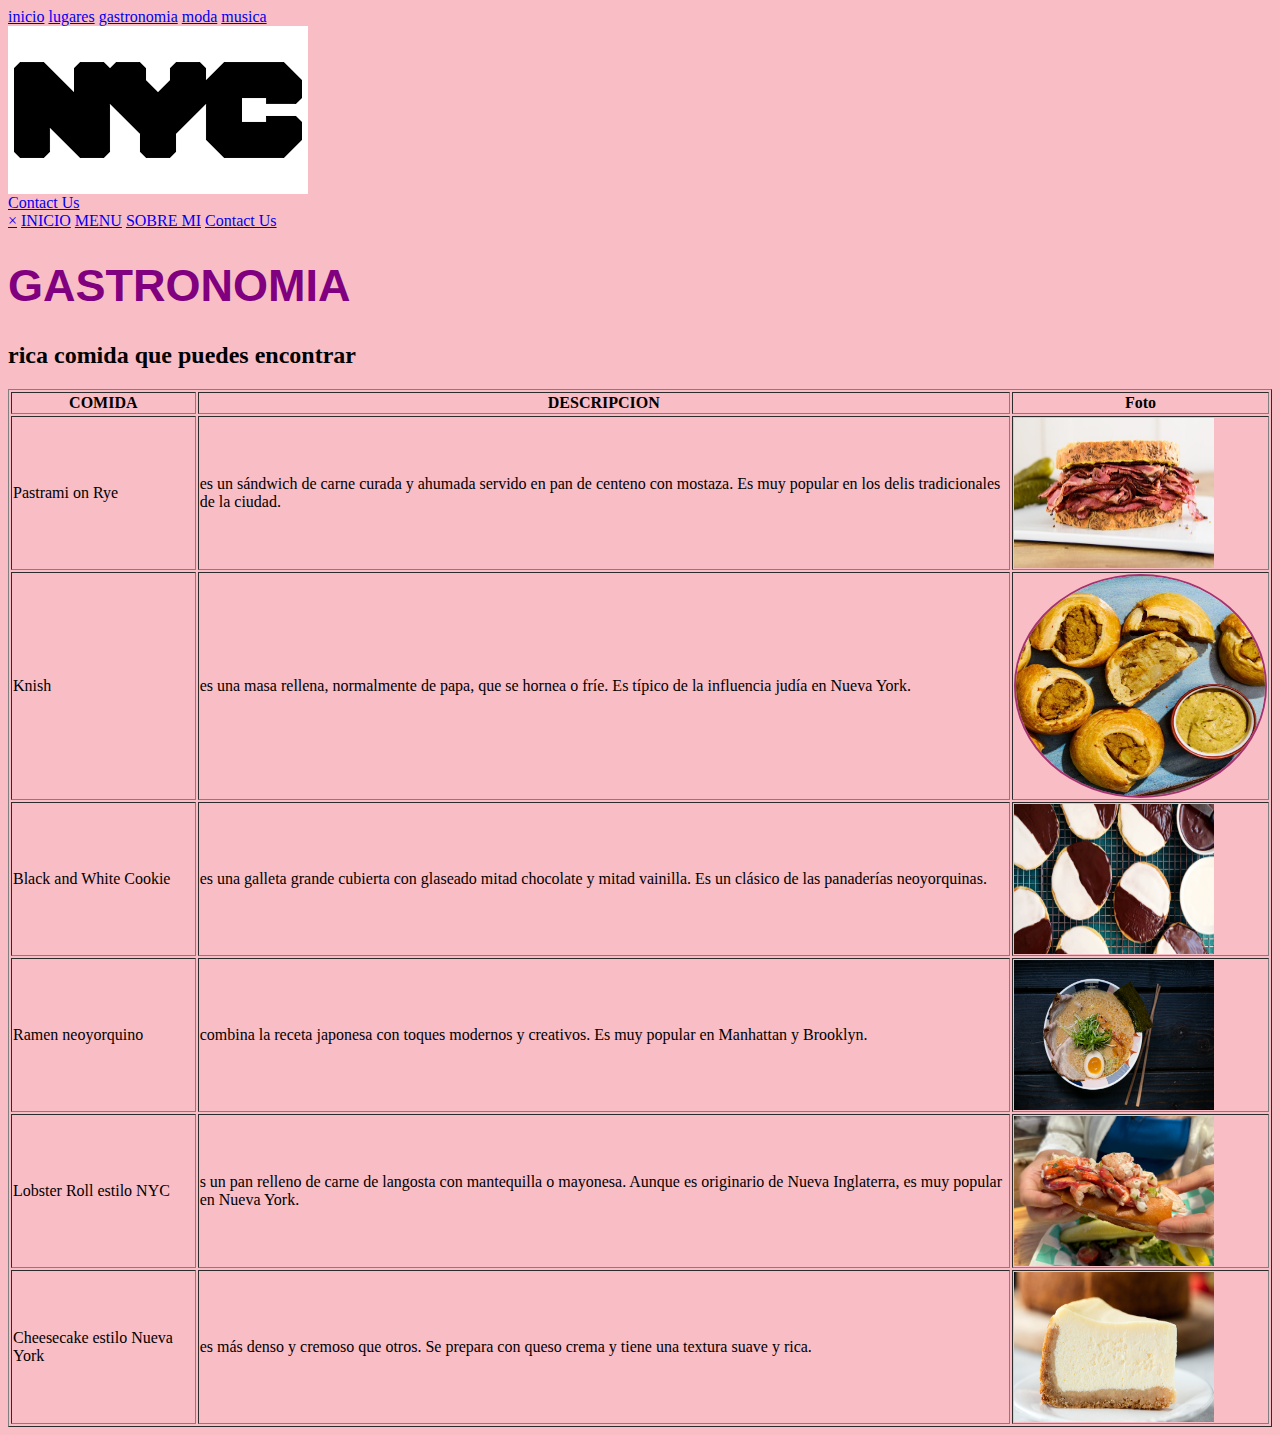
<file: WEB/HTML/SOBREMI.html>
<html>
 <head>
   <meta charset="UTF-8">
   <link rel="stylesheet" href="../CSS/estilo.css">
   <title> PAGINA5 </title>
 </head>
 <body>
 <nav class="navbar">
        <div class="menu-left">
            <a href="pagina3.HTML">inicio</a>
            <a href="pagina2.HTML">lugares</a>
            <a href="SOBREMI.HTML">gastronomia</a>
            <a href="MODA.HTML">moda</a>
            <a href="musica.HTML">musica</a>
        </div>
        <div class="logo">
            <img src="../IMAGENES/IMAGEN6.png" alt="Logo">
        </div>
        <div class="menu-right">
            <a href="contacto.HTML" class="cta-button">Contact Us</a>
            <div class="hamburger" onclick="toggleMobileMenu()">
                <span></span>
                <span></span>
                <span></span>
            </div>
        </div>
    </nav>
    <div id="mobileMenu" class="mobile-menu">
        <a href="#" class="closebtn" onclick="toggleMobileMenu()">&times;</a>
        <a href="pagina3.HTML">INICIO</a>
        <a href="pagina3.HTML">MENU</a>
        <a href="contacto.HTML">SOBRE MI</a>
        <a href="contacto.HTML" class="cta-button">Contact Us</a>
    </div>
   <h1> GASTRONOMIA </h1>
   <h2> rica comida que puedes encontrar  </h2>
   
     <table id="tabla1" border="1">
      <thead>
         <tr>
             <th>COMIDA</th>
             <th>DESCRIPCION</th>
             <th>Foto</th>
         </tr>
       </thead>
       <tbody>
         <tr>
             <td>Pastrami on Rye</td>
             <td> es un sándwich de carne curada y ahumada servido en pan de centeno con mostaza. Es muy popular en los delis tradicionales de la ciudad.</td>
             <td><img src="../IMAGENES/IMAGEN25.jpg" width="200" height="150"></td>
          <tr>
             <td>Knish</td>
             <td>es una masa rellena, normalmente de papa, que se hornea o fríe. Es típico de la influencia judía en Nueva York. </td>
             <td> <img id="lisa" src="../IMAGENES/IMAGEN26.jpg"width="200" height="150"></td>
          <tr>
             <td>Black and White Cookie</td>
             <td>es una galleta grande cubierta con glaseado mitad chocolate y mitad vainilla. Es un clásico de las panaderías neoyorquinas.</td>
             <td> <img src="../IMAGENES/IMAGEN27.jpg" width="200" height="150"></td>
          <tr>
              <td>Ramen neoyorquino</td>
             <td>combina la receta japonesa con toques modernos y creativos. Es muy popular en Manhattan y Brooklyn.</td>
             <td> <img src="../IMAGENES/IMAGEN28.jpg" width="200" height="150"></td>
           <tr>
              <td>Lobster Roll estilo NYC </td>
             <td>s un pan relleno de carne de langosta con mantequilla o mayonesa. Aunque es originario de Nueva Inglaterra, es muy popular en Nueva York.</td>
             <td> <img src="../IMAGENES/IMAGEN29.jpg" width="200" height="150"></td>
           <tr>
              <td>Cheesecake estilo Nueva York</td>
             <td>es más denso y cremoso que otros. Se prepara con queso crema y tiene una textura suave y rica.</td>
             <td> <img src="../IMAGENES/IMAGEN30.jpg" width="200" height="150"></td>
      </thead
    
       
 </body>
</html>
</file>
<file: WEB/CSS/estilo.css>
body{
     background-color:#F9BDC5;
}
h1{
       font-family: arial;
       font-size: 45px; 
       color:purple;
}
#lisa{
       width: 249px;
       height: 220;
       border-radius: 50%;
       border: 2px solid #A53372
}
</file>
<file: WEB/CSS3/estilo.css>
body{
     background-color:#E5DFCC;
}

h1{
       font-family: arial;
       font-size: 80px; 
       color:#4A7984;
       text-align: center;
}
h5{
       font-family: arial;
       font-size: 70px; 
       color:#071A34;
       text-aling: center;

}
#lisa2{
       width: 200px;
       height: 200px;
       border-radius: 10%;
       border: 2px solid #AFD3DC;
}

h2, h3, h5, p{
       text-align:center;
}
img{
    display: block;
    margin: 0 auto; 

}
button{
     display:block;
     margin:0 auto;
     background-color:white;
     padding: 15px 32px;
}



#tabla1 tr:hover {
     background-color:#AFD3DC;
}
#tabla1 {
      margin-left: auto;
      margin-right: auto;
      width: 80%;
}
table td, table th{
    text-aling:center; 
}


.noticias {
 border: 5px ridge #0C0018;
 background-color: #D9D7DE;
 padding: 2px;
 display: flex;
 flex-direction: column;
}
.noticias p{ 
  font-family: Fantasy;
  text-align:center;
}
.navbar {
    display: flex;
    justify-content: space-between;
    align-items: center;
    background-color: #333;
    color: white;
    padding: 10px 20px;
    box-shadow: 0 2px 5px rgba(0, 0, 0, 0.2);
}

.menu-left, .menu-right, .logo {
    display: flex;
    align-items: center;
}

.logo img {
    max-height: 50px;
}

.hamburger {
    display: none;
    cursor: pointer;
    flex-direction: column;
    justify-content: space-around;
    width: 30px;
    height: 25px;
}

.hamburger span {
    background-color: white;
    height: 3px;
    width: 100%;
    border-radius: 2px;
    transition: all 0.3s ease;
}

.cta-button {
    background-color: #007bff;
    color: white;
    padding: 10px 20px;
    text-decoration: none;
    border-radius: 5px;
    transition: background-color 0.3s ease;
}

.cta-button:hover {
    background-color: #0056b3;
}

.mobile-menu {
    height: 100%;
    width: 0;
    position: fixed;
    z-index: 1;
    top: 0;
    left: 0;
    background-color: #111;
    overflow-x: hidden;
    transition: width 0.5s ease;
    padding-top: 60px;
}

.mobile-menu a {
    padding: 15px 25px;
    text-decoration: none;
    font-size: 22px;
    color: white;
    display: block;
    transition: color 0.3s ease;
}

.mobile-menu a:hover {
    color: #ddd;
}

.mobile-menu .closebtn {
    position: absolute;
    top: 0;
    right: 25px;
    font-size: 36px;
    cursor: pointer;
}

@media screen and (max-width: 768px) {
    .menu-left, .menu-right .cta-button {
        display: none;
    }

    .menu-right .hamburger {
        display: flex;
    }
}

@media screen and (min-width: 768px) {
    .mobile-menu {
        display: none;
    }
}

a {
    color: white;
    text-decoration: none;
    transition: color 0.3s ease;
}

a:hover {
    color: #ddd;
}

.navbar a:not(.cta-button) {
    padding: 10px 15px;
    margin: 0 5px;
    transition: background-color 0.3s ease;
}

.navbar a:not(.cta-button):hover {
    background-color: rgba(255, 255, 255, 0.1);
    border-radius: 5px;
}
.lugares {
  
padding: 40px;
  
text-align: center;
}


.contenedor-tarjetas {
 
 display: flex;
 
 justify-content: center;
  
gap: 50px;

 flex-wrap: wrap;

}


.tarjeta {
  
width: 450px;
 
 border-radius: 10px;

 overflow: hidden;
  
box-shadow: 0 4px 8px rgba(0,0,0,0.2);
  
background-color: #fff;
}

.tarjeta img 
{
  width: 100%;
 
 height: 350px;
  
object-fit: cover;

}


.tarjeta h3 {
  margin: 10px;

}


.tarjeta p {
  
margin: 10px;
  
font-size: 14px;

}


.tarjeta a {
  
display: block;
  
margin: 10px;
  
padding: 8px;
  
background-color: #007BFF;
  
color: white;
 
 text-decoration: none;
  
border-radius: 5px;

}



.galeria-musica {
    display: flex;
    flex-wrap: wrap;
    justify-content: center;
    gap: 30px;
    max-width: 1000px;
    margin: 0 auto 50px auto;
}

.tarjeta-musica {
    width: 220px;
    text-align: center;
    transition: transform 0.3s, box-shadow 0.3s;
}

.tarjeta-musica:hover {
    transform: scale(1.05);
    box-shadow: 0px 0px 20px #00f2ff;
}

.tarjeta-musica img {
    width: 150px;
    height: 150px;
    object-fit: cover;
    border-radius: 50%; /* Hace que sea redonda */
    border: 4px solid #fff;
    margin-bottom: 10px;
}

.tarjeta-musica .cancion {
    font-weight: bold;
    font-size: 16px;
    margin: 5px 0 0 0;
}

.tarjeta-musica .artista {
    font-size: 14px;
    color:#2F8599;
    margin: 0;
}
    opacity: 1;
}
</file>
<file: WEB/CSS2/estilo.css>
body{
     background-color:#E5DFCC;
}

h1{
       font-family: arial;
       font-size: 80px; 
       color:#4A7984;
       text-align: center;
}
h5{
       font-family: arial;
       font-size: 70px; 
       color:#071A34;
       text-aling: center;

}
#lisa2{
       width: 200px;
       height: 200px;
       border-radius: 10%;
       border: 2px solid #AFD3DC;
}

h2, h3, h5, p{
       text-align:center;
}
img{
    display: block;
    margin: 0 auto; 

}
button{
     display:block;
     margin:0 auto;
     background-color:white;
     padding: 15px 32px;
}



#tabla1 tr:hover {
     background-color:#AFD3DC;
}
#tabla1 {
      margin-left: auto;
      margin-right: auto;
      width: 80%;
}
table td, table th{
    text-aling:center; 
}


.noticias {
 border: 5px ridge #0C0018;
 background-color: #D9D7DE;
 padding: 2px;
 display: flex;
 flex-direction: column;
}
.noticias p{ 
  font-family: Fantasy;
  text-align:center;
}
.navbar {
    display: flex;
    justify-content: space-between;
    align-items: center;
    background-color: #333;
    color: white;
    padding: 10px 20px;
    box-shadow: 0 2px 5px rgba(0, 0, 0, 0.2);
}

.menu-left, .menu-right, .logo {
    display: flex;
    align-items: center;
}

.logo img {
    max-height: 50px;
}

.hamburger {
    display: none;
    cursor: pointer;
    flex-direction: column;
    justify-content: space-around;
    width: 30px;
    height: 25px;
}

.hamburger span {
    background-color: white;
    height: 3px;
    width: 100%;
    border-radius: 2px;
    transition: all 0.3s ease;
}

.cta-button {
    background-color: #007bff;
    color: white;
    padding: 10px 20px;
    text-decoration: none;
    border-radius: 5px;
    transition: background-color 0.3s ease;
}

.cta-button:hover {
    background-color: #0056b3;
}

.mobile-menu {
    height: 100%;
    width: 0;
    position: fixed;
    z-index: 1;
    top: 0;
    left: 0;
    background-color: #111;
    overflow-x: hidden;
    transition: width 0.5s ease;
    padding-top: 60px;
}

.mobile-menu a {
    padding: 15px 25px;
    text-decoration: none;
    font-size: 22px;
    color: white;
    display: block;
    transition: color 0.3s ease;
}

.mobile-menu a:hover {
    color: #ddd;
}

.mobile-menu .closebtn {
    position: absolute;
    top: 0;
    right: 25px;
    font-size: 36px;
    cursor: pointer;
}

@media screen and (max-width: 768px) {
    .menu-left, .menu-right .cta-button {
        display: none;
    }

    .menu-right .hamburger {
        display: flex;
    }
}

@media screen and (min-width: 768px) {
    .mobile-menu {
        display: none;
    }
}

a {
    color: white;
    text-decoration: none;
    transition: color 0.3s ease;
}

a:hover {
    color: #ddd;
}

.navbar a:not(.cta-button) {
    padding: 10px 15px;
    margin: 0 5px;
    transition: background-color 0.3s ease;
}

.navbar a:not(.cta-button):hover {
    background-color: rgba(255, 255, 255, 0.1);
    border-radius: 5px;
}
.lugares {
  
padding: 40px;
  
text-align: center;
}


.contenedor-tarjetas {
 
 display: flex;
 
 justify-content: center;
  
gap: 50px;

 flex-wrap: wrap;

}


.tarjeta {
  
width: 450px;
 
 border-radius: 10px;

 overflow: hidden;
  
box-shadow: 0 4px 8px rgba(0,0,0,0.2);
  
background-color: #fff;
}

.tarjeta img 
{
  width: 100%;
 
 height: 350px;
  
object-fit: cover;

}


.tarjeta h3 {
  margin: 10px;

}


.tarjeta p {
  
margin: 10px;
  
font-size: 14px;

}


.tarjeta a {
  
display: block;
  
margin: 10px;
  
padding: 8px;
  
background-color: #007BFF;
  
color: white;
 
 text-decoration: none;
  
border-radius: 5px;

}
</file>
